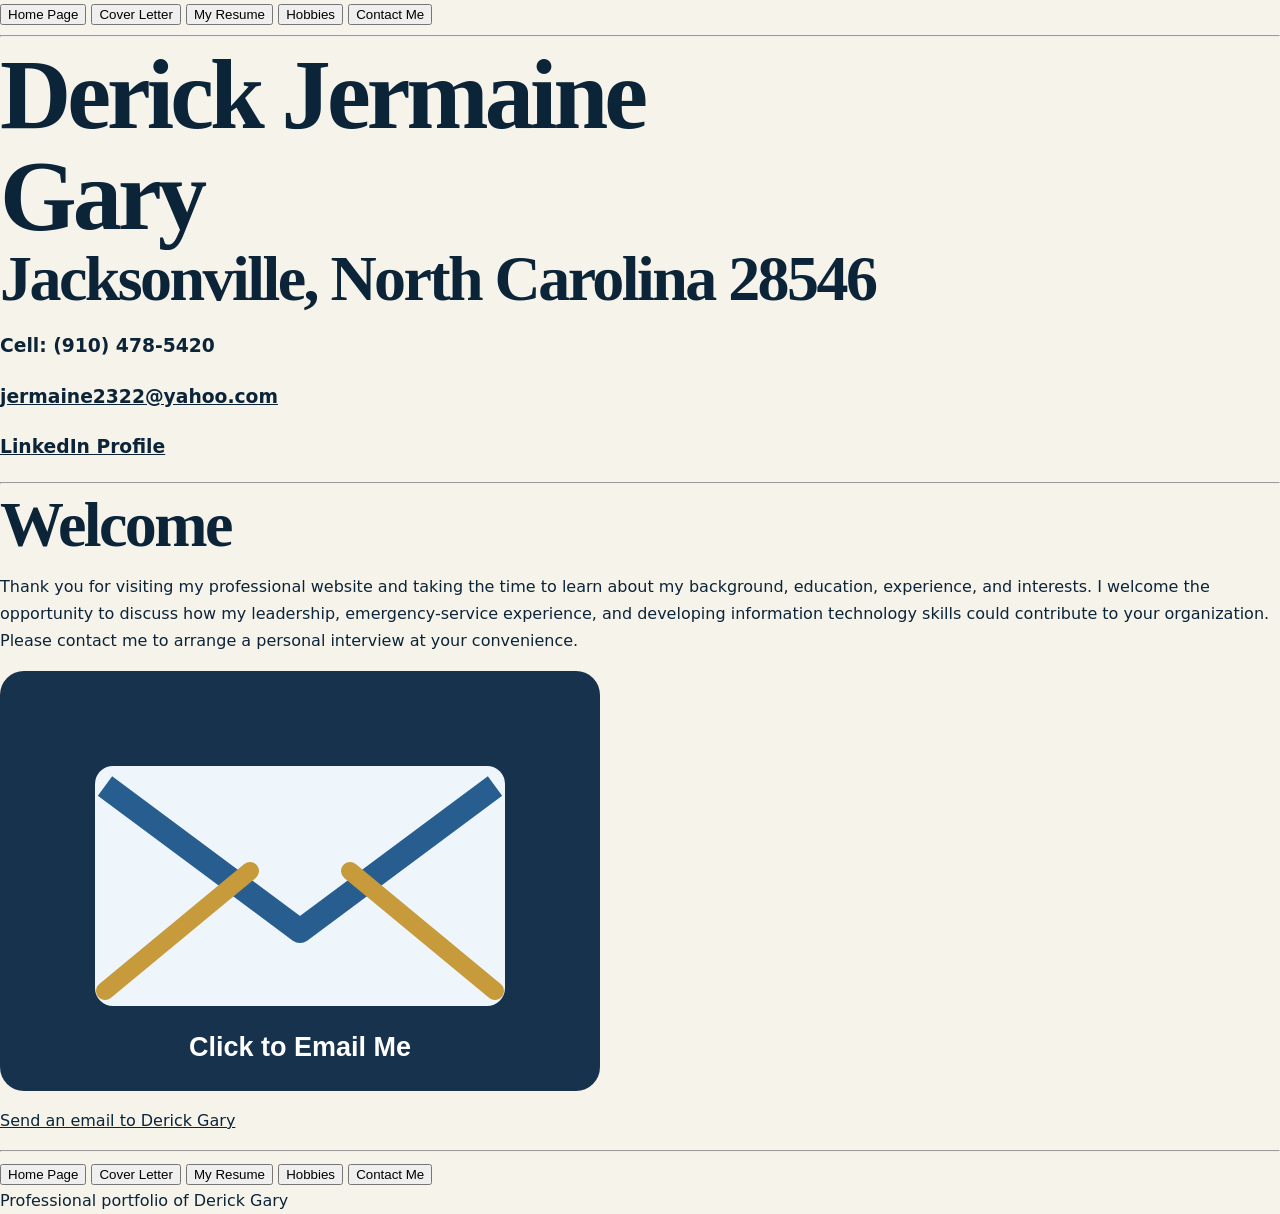
<file: Contact.html>
<!DOCTYPE html>
<html lang="en">
<head>
  <meta charset="UTF-8">
  <meta name="viewport" content="width=device-width, initial-scale=1.0">
  <title>Contact - Derick Gary</title>
  <link rel="stylesheet" href="style.css">
</head>
<body>
<div class="page-shell">
<div class="navigation">
<button onclick="document.location = 'index.html'">Home Page</button>
<button onclick="document.location = 'Cover.html'">Cover Letter</button>
<button onclick="document.location = 'Resume.html'">My Resume</button>
<button onclick="document.location = 'Hobby.html'">Hobbies</button>
<button onclick="document.location = 'Contact.html'">Contact Me</button>
</div>
<hr>
<main class="content">
  <div class="profile-header">
    <h1>Derick Jermaine Gary</h1>
    <h2>Jacksonville, North Carolina 28546</h2>
    <h3>Cell: (910) 478-5420</h3>
    <h3><a href="mailto:jermaine2322@yahoo.com">jermaine2322@yahoo.com</a></h3>
    <h3><a href="https://www.linkedin.com/in/derick-gary-855312196" target="_blank" rel="noopener">LinkedIn Profile</a></h3>
  </div>
  <hr>
  <section class="section-card">
    <h2>Welcome</h2>
    <p>Thank you for visiting my professional website and taking the time to learn about my background, education, experience, and interests. I welcome the opportunity to discuss how my leadership, emergency-service experience, and developing information technology skills could contribute to your organization. Please contact me to arrange a personal interview at your convenience.</p>
  </section>
  <div class="contact-link">
    <a href="mailto:jermaine2322@yahoo.com?subject=Interview%20Opportunity%20for%20Derick%20Gary">
      <img class="contact-image" src="email.svg" alt="Click this image to send Derick Gary an email">
    </a>
    <p><a href="mailto:jermaine2322@yahoo.com?subject=Interview%20Opportunity%20for%20Derick%20Gary">Send an email to Derick Gary</a></p>
  </div>
</main>
<hr>
<div class="navigation">
<button onclick="document.location = 'index.html'">Home Page</button>
<button onclick="document.location = 'Cover.html'">Cover Letter</button>
<button onclick="document.location = 'Resume.html'">My Resume</button>
<button onclick="document.location = 'Hobby.html'">Hobbies</button>
<button onclick="document.location = 'Contact.html'">Contact Me</button>
</div>
<div class="footer-note">Professional portfolio of Derick Gary</div>
</div>
</body>
</html>
</file>
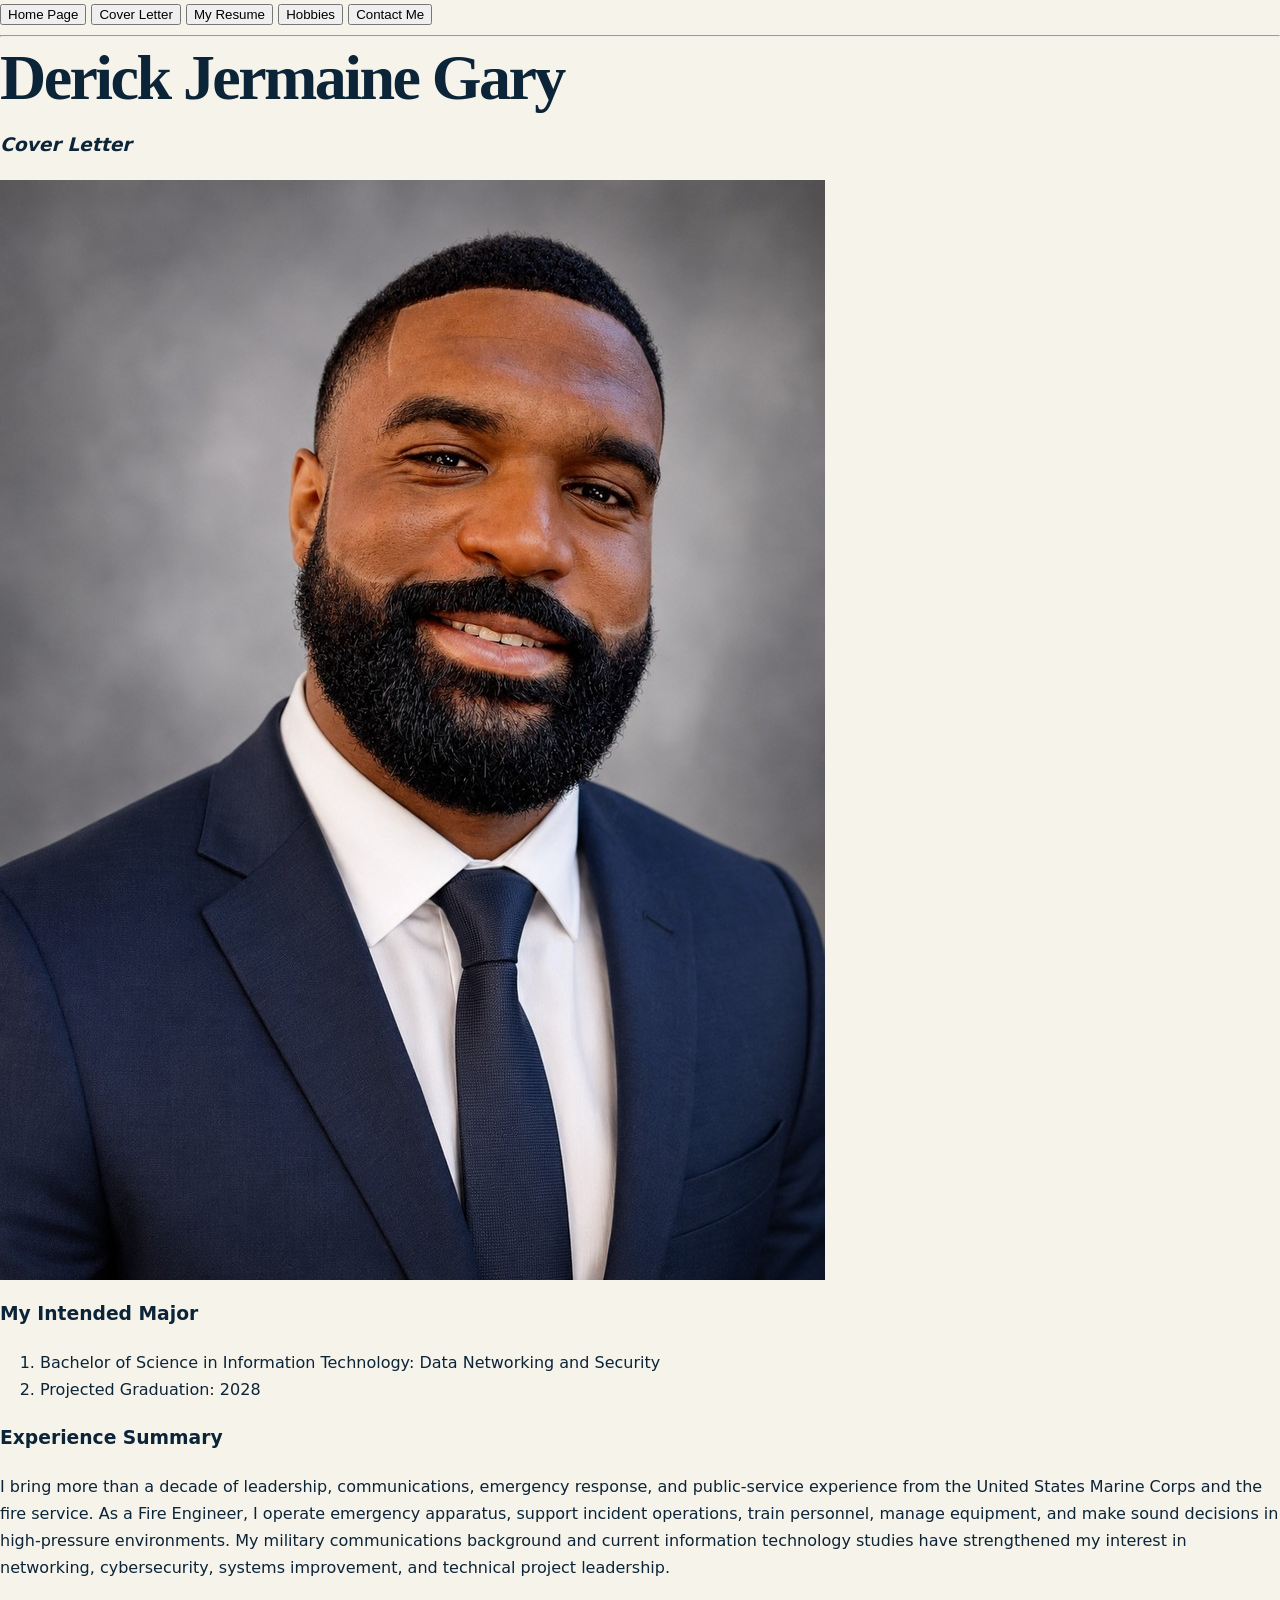
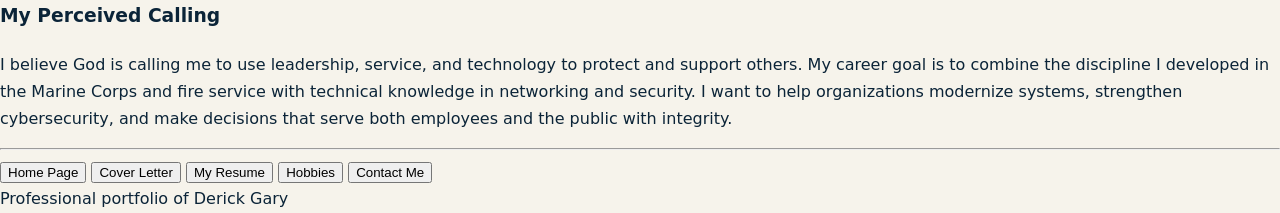
<file: Cover.html>
<!DOCTYPE html>
<html lang="en">
<head>
  <meta charset="UTF-8">
  <meta name="viewport" content="width=device-width, initial-scale=1.0">
  <title>Cover Letter - Derick Gary</title>
  <link rel="stylesheet" href="style.css">
</head>
<body>
<div class="page-shell">
<div class="navigation">
<button onclick="document.location = 'index.html'">Home Page</button>
<button onclick="document.location = 'Cover.html'">Cover Letter</button>
<button onclick="document.location = 'Resume.html'">My Resume</button>
<button onclick="document.location = 'Hobby.html'">Hobbies</button>
<button onclick="document.location = 'Contact.html'">Contact Me</button>
</div>
<hr>
<main class="content">
  <div class="profile-header">
    <h2>Derick Jermaine Gary</h2>
    <h3><em>Cover Letter</em></h3>
    <img class="profile-image" src="derick_gary_headshot.jpg" alt="Professional headshot of Derick Gary">
  </div>

  <section class="section-card">
    <h3>My Intended Major</h3>
    <ol>
      <li>Bachelor of Science in Information Technology: Data Networking and Security</li>
      <li>Projected Graduation: 2028</li>
    </ol>
  </section>

  <section class="section-card">
    <h3>Experience Summary</h3>
    <p>I bring more than a decade of leadership, communications, emergency response, and public-service experience from the United States Marine Corps and the fire service. As a Fire Engineer, I operate emergency apparatus, support incident operations, train personnel, manage equipment, and make sound decisions in high-pressure environments. My military communications background and current information technology studies have strengthened my interest in networking, cybersecurity, systems improvement, and technical project leadership.</p>
  </section>

  <section class="section-card">
    <h3>My Perceived Calling</h3>
    <p>I believe God is calling me to use leadership, service, and technology to protect and support others. My career goal is to combine the discipline I developed in the Marine Corps and fire service with technical knowledge in networking and security. I want to help organizations modernize systems, strengthen cybersecurity, and make decisions that serve both employees and the public with integrity.</p>
  </section>
</main>
<hr>
<div class="navigation">
<button onclick="document.location = 'index.html'">Home Page</button>
<button onclick="document.location = 'Cover.html'">Cover Letter</button>
<button onclick="document.location = 'Resume.html'">My Resume</button>
<button onclick="document.location = 'Hobby.html'">Hobbies</button>
<button onclick="document.location = 'Contact.html'">Contact Me</button>
</div>
<div class="footer-note">Professional portfolio of Derick Gary</div>
</div>
</body>
</html>
</file>
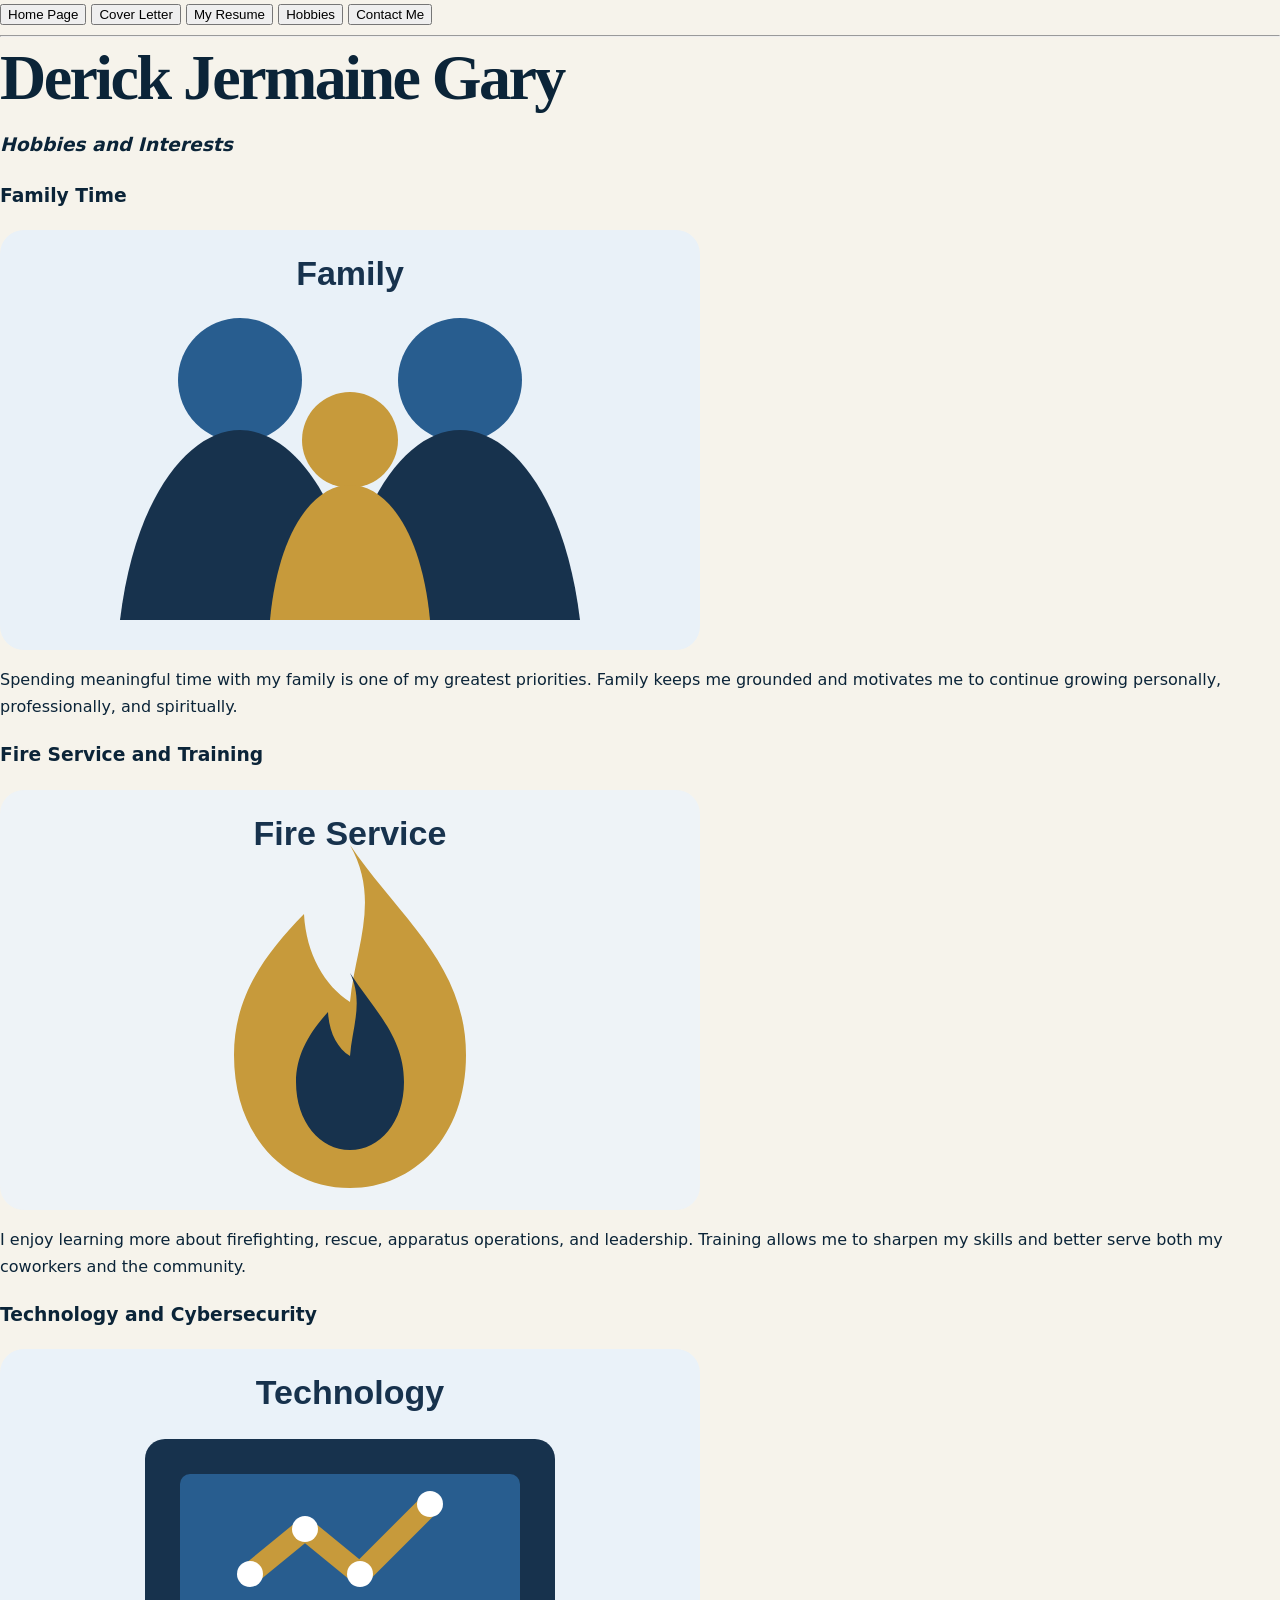
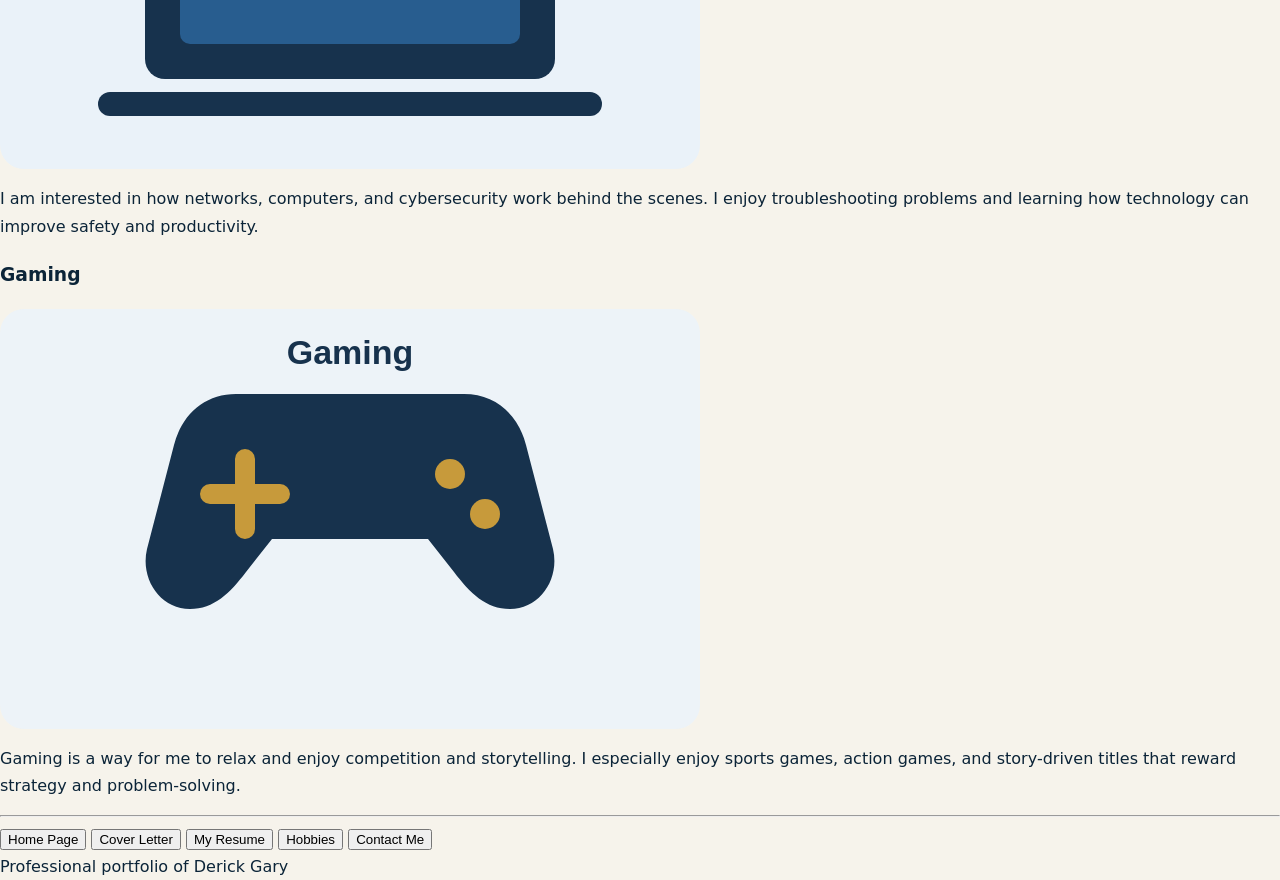
<file: Hobby.html>
<!DOCTYPE html>
<html lang="en">
<head>
  <meta charset="UTF-8">
  <meta name="viewport" content="width=device-width, initial-scale=1.0">
  <title>My Hobbies - Derick Gary</title>
  <link rel="stylesheet" href="style.css">
</head>
<body>
<div class="page-shell">
<div class="navigation">
<button onclick="document.location = 'index.html'">Home Page</button>
<button onclick="document.location = 'Cover.html'">Cover Letter</button>
<button onclick="document.location = 'Resume.html'">My Resume</button>
<button onclick="document.location = 'Hobby.html'">Hobbies</button>
<button onclick="document.location = 'Contact.html'">Contact Me</button>
</div>
<hr>
<main class="content">
  <div class="profile-header">
    <h2>Derick Jermaine Gary</h2>
    <h3><em>Hobbies and Interests</em></h3>
  </div>

  <div class="hobby-grid">
    <section class="hobby-card">
      <h3>Family Time</h3>
      <img class="hobby-image" src="hobby_family.svg" alt="Family illustration">
      <p>Spending meaningful time with my family is one of my greatest priorities. Family keeps me grounded and motivates me to continue growing personally, professionally, and spiritually.</p>
    </section>

    <section class="hobby-card">
      <h3>Fire Service and Training</h3>
      <img class="hobby-image" src="hobby_fire.svg" alt="Fire service illustration">
      <p>I enjoy learning more about firefighting, rescue, apparatus operations, and leadership. Training allows me to sharpen my skills and better serve both my coworkers and the community.</p>
    </section>

    <section class="hobby-card">
      <h3>Technology and Cybersecurity</h3>
      <img class="hobby-image" src="hobby_tech.svg" alt="Technology and networking illustration">
      <p>I am interested in how networks, computers, and cybersecurity work behind the scenes. I enjoy troubleshooting problems and learning how technology can improve safety and productivity.</p>
    </section>

    <section class="hobby-card">
      <h3>Gaming</h3>
      <img class="hobby-image" src="hobby_gaming.svg" alt="Video game controller illustration">
      <p>Gaming is a way for me to relax and enjoy competition and storytelling. I especially enjoy sports games, action games, and story-driven titles that reward strategy and problem-solving.</p>
    </section>
  </div>
</main>
<hr>
<div class="navigation">
<button onclick="document.location = 'index.html'">Home Page</button>
<button onclick="document.location = 'Cover.html'">Cover Letter</button>
<button onclick="document.location = 'Resume.html'">My Resume</button>
<button onclick="document.location = 'Hobby.html'">Hobbies</button>
<button onclick="document.location = 'Contact.html'">Contact Me</button>
</div>
<div class="footer-note">Professional portfolio of Derick Gary</div>
</div>
</body>
</html>
</file>
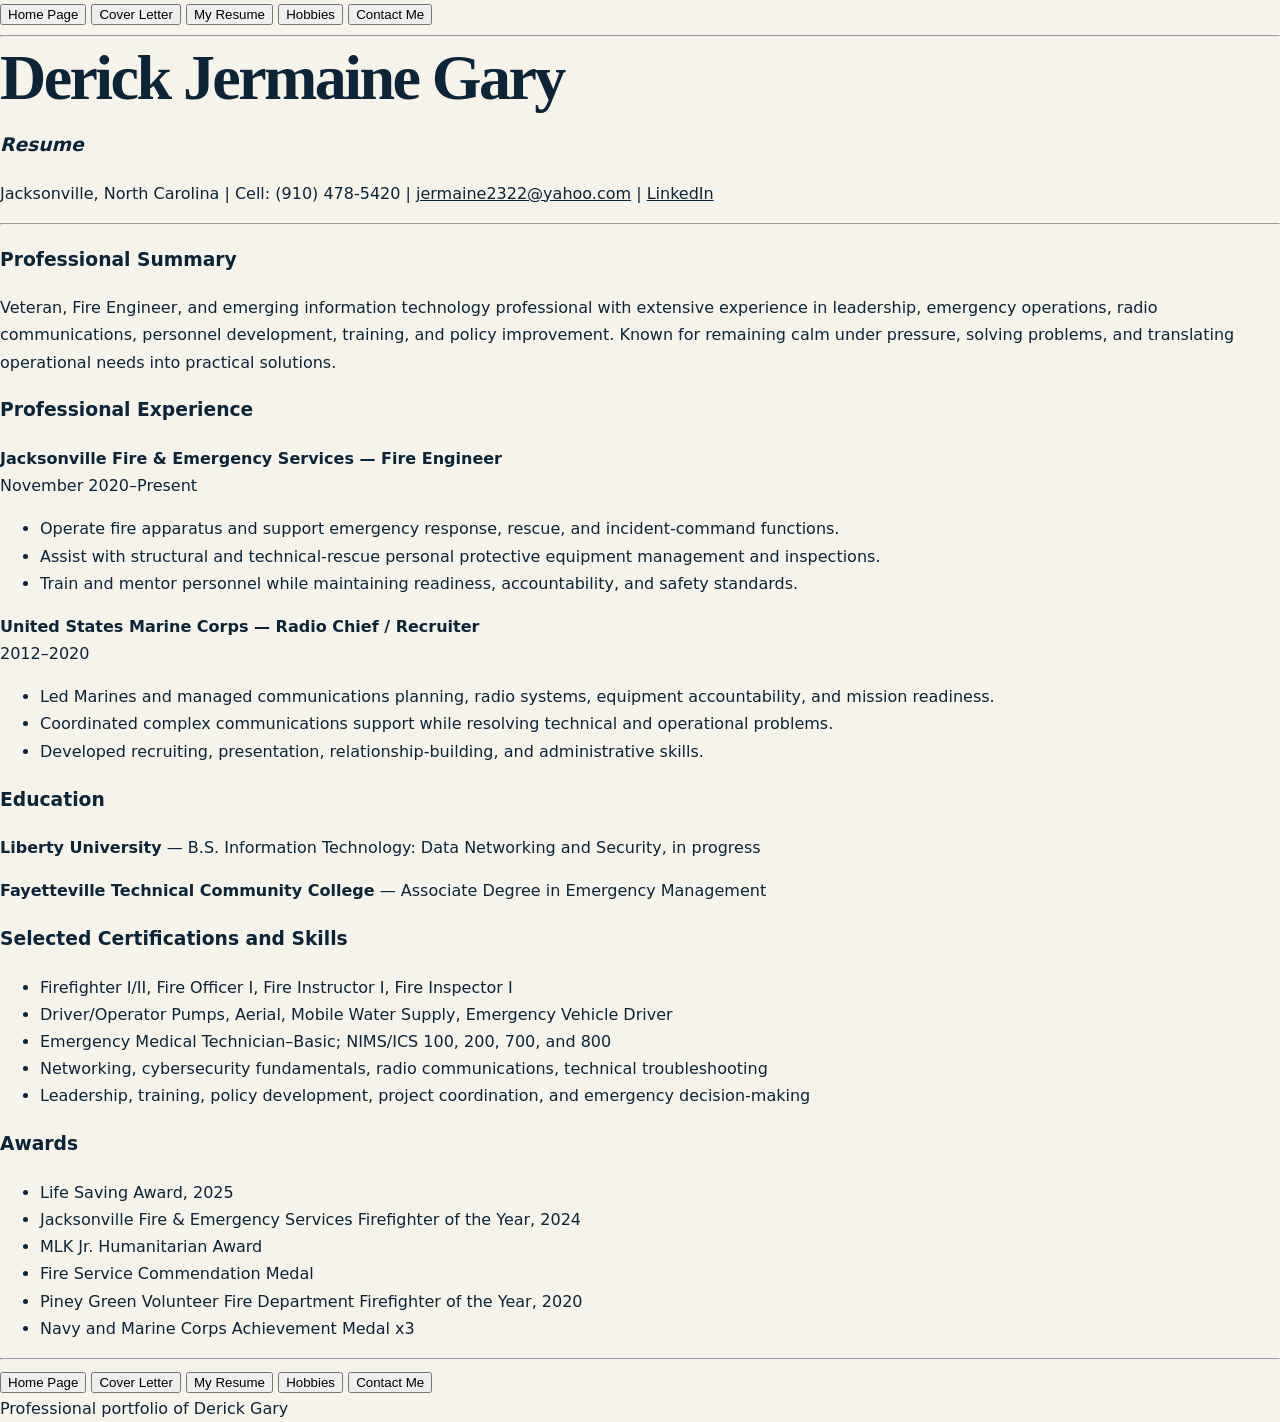
<file: Resume.html>
<!DOCTYPE html>
<html lang="en">
<head>
  <meta charset="UTF-8">
  <meta name="viewport" content="width=device-width, initial-scale=1.0">
  <title>My Resume - Derick Gary</title>
  <link rel="stylesheet" href="style.css">
</head>
<body>
<div class="page-shell">
<div class="navigation">
<button onclick="document.location = 'index.html'">Home Page</button>
<button onclick="document.location = 'Cover.html'">Cover Letter</button>
<button onclick="document.location = 'Resume.html'">My Resume</button>
<button onclick="document.location = 'Hobby.html'">Hobbies</button>
<button onclick="document.location = 'Contact.html'">Contact Me</button>
</div>
<hr>
<main class="content">
  <div class="resume-header">
    <h2>Derick Jermaine Gary</h2>
    <h3><em>Resume</em></h3>
    <p>Jacksonville, North Carolina | Cell: (910) 478-5420 | <a href="mailto:jermaine2322@yahoo.com">jermaine2322@yahoo.com</a> | <a href="https://www.linkedin.com/in/derick-gary-855312196" target="_blank" rel="noopener">LinkedIn</a></p>
  </div>
  <hr>

  <section class="resume-section">
    <h3>Professional Summary</h3>
    <p>Veteran, Fire Engineer, and emerging information technology professional with extensive experience in leadership, emergency operations, radio communications, personnel development, training, and policy improvement. Known for remaining calm under pressure, solving problems, and translating operational needs into practical solutions.</p>
  </section>

  <section class="resume-section">
    <h3>Professional Experience</h3>
    <div class="resume-item">
      <strong>Jacksonville Fire &amp; Emergency Services — Fire Engineer</strong><br>
      November 2020–Present
      <ul>
        <li>Operate fire apparatus and support emergency response, rescue, and incident-command functions.</li>
        <li>Assist with structural and technical-rescue personal protective equipment management and inspections.</li>
        <li>Train and mentor personnel while maintaining readiness, accountability, and safety standards.</li>
      </ul>
    </div>
    <div class="resume-item">
      <strong>United States Marine Corps — Radio Chief / Recruiter</strong><br>
      2012–2020
      <ul>
        <li>Led Marines and managed communications planning, radio systems, equipment accountability, and mission readiness.</li>
        <li>Coordinated complex communications support while resolving technical and operational problems.</li>
        <li>Developed recruiting, presentation, relationship-building, and administrative skills.</li>
      </ul>
    </div>
  </section>

  <section class="resume-section">
    <h3>Education</h3>
    <p><strong>Liberty University</strong> — B.S. Information Technology: Data Networking and Security, in progress</p>
    <p><strong>Fayetteville Technical Community College</strong> — Associate Degree in Emergency Management</p>
  </section>

  <section class="resume-section">
    <h3>Selected Certifications and Skills</h3>
    <ul>
      <li>Firefighter I/II, Fire Officer I, Fire Instructor I, Fire Inspector I</li>
      <li>Driver/Operator Pumps, Aerial, Mobile Water Supply, Emergency Vehicle Driver</li>
      <li>Emergency Medical Technician–Basic; NIMS/ICS 100, 200, 700, and 800</li>
      <li>Networking, cybersecurity fundamentals, radio communications, technical troubleshooting</li>
      <li>Leadership, training, policy development, project coordination, and emergency decision-making</li>
    </ul>
  </section>

  <section class="resume-section">
    <h3>Awards</h3>
    <ul>
      <li>Life Saving Award, 2025</li>
      <li>Jacksonville Fire &amp; Emergency Services Firefighter of the Year, 2024</li>
      <li>MLK Jr. Humanitarian Award</li>
      <li>Fire Service Commendation Medal</li>
      <li>Piney Green Volunteer Fire Department Firefighter of the Year, 2020</li>
      <li>Navy and Marine Corps Achievement Medal x3</li>
    </ul>
  </section>
</main>
<hr>
<div class="navigation">
<button onclick="document.location = 'index.html'">Home Page</button>
<button onclick="document.location = 'Cover.html'">Cover Letter</button>
<button onclick="document.location = 'Resume.html'">My Resume</button>
<button onclick="document.location = 'Hobby.html'">Hobbies</button>
<button onclick="document.location = 'Contact.html'">Contact Me</button>
</div>
<div class="footer-note">Professional portfolio of Derick Gary</div>
</div>
</body>
</html>
</file>
<file: style.css>
:root {
  --ink: #0b2438;
  --ink-soft: #17384f;
  --paper: #f6f3eb;
  --white: #fffdf8;
  --gold: #f0b45b;
  --gold-deep: #bc792e;
  --sky: #dbeaf0;
  --line: rgba(11, 36, 56, .17);
  --serif: "Source Serif 4", Georgia, serif;
  --sans: "Manrope", system-ui, sans-serif;
}

* { box-sizing: border-box; }
html { scroll-behavior: smooth; }
body { margin: 0; background: var(--paper); color: var(--ink); font: 16px/1.7 var(--sans); }
a { color: inherit; }
img { display: block; max-width: 100%; }
.section-wrap { width: min(1160px, calc(100% - 48px)); margin-inline: auto; }

.site-header { position: sticky; z-index: 20; top: 0; display: grid; grid-template-columns: 1fr auto 1fr; align-items: center; padding: 16px max(24px, calc((100vw - 1160px) / 2)); border-bottom: 1px solid var(--line); background: rgba(246, 243, 235, .92); backdrop-filter: blur(12px); }
.brand { display: grid; width: 46px; height: 46px; place-items: center; border-radius: 50%; background: var(--ink); color: var(--gold); font-weight: 800; text-decoration: none; }
nav { display: flex; gap: 30px; }
nav a, .header-link { font-size: .84rem; font-weight: 700; text-decoration: none; }
nav a:hover, .header-link:hover { color: var(--gold-deep); }
.header-link { justify-self: end; padding-bottom: 2px; border-bottom: 2px solid var(--gold-deep); }

.hero { display: grid; grid-template-columns: minmax(0, 1.3fr) minmax(280px, .7fr); gap: clamp(48px, 8vw, 110px); align-items: center; min-height: 760px; padding-block: 84px; }
.eyebrow, .section-number { margin: 0 0 22px; color: var(--gold-deep); font-size: .75rem; font-weight: 800; letter-spacing: .16em; text-transform: uppercase; }
h1, h2 { margin: 0; font-family: var(--serif); font-weight: 600; letter-spacing: -.04em; line-height: 1.02; }
h1 { max-width: 780px; font-size: clamp(3.8rem, 7.7vw, 7rem); }
h1 span { color: var(--gold-deep); }
.hero-intro { max-width: 710px; margin: 32px 0; color: var(--ink-soft); font-size: clamp(1.08rem, 1.5vw, 1.28rem); line-height: 1.75; }
.actions { display: flex; flex-wrap: wrap; gap: 12px; }
.button { display: inline-flex; min-height: 50px; align-items: center; justify-content: center; gap: 8px; padding: 12px 20px; border: 1px solid var(--ink); font-size: .88rem; font-weight: 800; text-decoration: none; transition: transform .2s ease, background .2s ease; }
.button:hover { transform: translateY(-2px); }
.button.primary { background: var(--ink); color: var(--white); }
.button.primary:hover { background: var(--ink-soft); }
.button.secondary { background: transparent; }
.quick-facts { display: grid; grid-template-columns: repeat(3, 1fr); gap: 18px; margin: 58px 0 0; padding: 30px 0 0; border-top: 1px solid var(--line); list-style: none; }
.quick-facts li { display: flex; flex-direction: column; gap: 2px; }
.quick-facts strong { font-size: 1rem; }
.quick-facts span { color: #496171; font-size: .78rem; line-height: 1.45; }
.portrait-wrap { position: relative; }
.portrait-frame { position: relative; overflow: hidden; border-radius: 220px 220px 18px 18px; background: var(--sky); box-shadow: 22px 24px 0 var(--gold); }
.portrait-frame img { width: 100%; aspect-ratio: 4 / 5; object-fit: cover; object-position: center 20%; }
.portrait-note { margin: 42px 0 0 24px; font-size: .82rem; font-weight: 700; line-height: 1.7; }

.statement { padding-block: 100px; background: var(--white); border-block: 1px solid var(--line); }
.statement-grid, .skyward-grid { display: grid; grid-template-columns: 1fr 2.4fr; gap: 70px; }
h2 { font-size: clamp(2.5rem, 5vw, 4.8rem); }
.statement h2 { max-width: 820px; }
.statement p:last-child { max-width: 760px; margin: 34px 0 0; color: #3d5667; font-size: 1.08rem; }

.section-block { padding-block: 120px; }
.section-heading { display: grid; grid-template-columns: 1fr 2.4fr; gap: 70px; margin-bottom: 64px; }
.timeline { border-top: 1px solid var(--line); }
.timeline-item { display: grid; grid-template-columns: 1fr 2.4fr; gap: 70px; padding: 44px 0; border-bottom: 1px solid var(--line); }
.timeline-meta { display: flex; flex-direction: column; color: #5d707d; font-size: .78rem; font-weight: 700; }
.timeline-body h3, .skill-grid h3, .info-panel h3 { margin: 0; font-size: 1.22rem; }
.organization { margin: 4px 0 20px; color: var(--gold-deep); font-size: .88rem; font-weight: 800; }
.timeline-body ul { margin: 0; padding-left: 20px; color: #3d5667; }
.timeline-body li + li { margin-top: 8px; }

.skills-section { padding-block: 120px; background: var(--ink); color: var(--white); }
.section-heading.light .section-number { color: var(--gold); }
.skill-grid { display: grid; grid-template-columns: repeat(3, 1fr); border-top: 1px solid rgba(255,255,255,.2); border-left: 1px solid rgba(255,255,255,.2); }
.skill-grid article { min-height: 260px; padding: 30px; border-right: 1px solid rgba(255,255,255,.2); border-bottom: 1px solid rgba(255,255,255,.2); }
.skill-grid article > span { color: var(--gold); font-size: .72rem; font-weight: 800; }
.skill-grid h3 { margin-top: 42px; }
.skill-grid p { color: #c8d4db; font-size: .9rem; }

.two-column { display: grid; grid-template-columns: 1fr 1fr; gap: 24px; }
.info-panel { padding: 40px; border: 1px solid var(--line); background: var(--white); }
.info-panel h3 { margin-bottom: 28px; color: var(--gold-deep); }
.info-item { display: flex; flex-direction: column; padding: 20px 0; border-top: 1px solid var(--line); }
.info-item span { margin-top: 4px; color: #536977; font-size: .86rem; }

.skyward-section { padding-block: 120px; background: var(--sky); }
.letter { max-width: 780px; }
.letter p { margin: 0 0 22px; color: #294659; font-size: 1.03rem; }
.letter .signature { margin-top: 38px; color: var(--ink); font: 600 2rem var(--serif); }
.contact-section { padding-block: 120px; text-align: center; }
.contact-section h2 { max-width: 850px; margin-inline: auto; }
.contact-section .actions { margin-top: 36px; }
.centered { justify-content: center; }
footer { display: flex; justify-content: space-between; padding: 28px max(24px, calc((100vw - 1160px) / 2)); background: var(--ink); color: #c8d4db; font-size: .8rem; }
footer p { margin: 0; }

@media (max-width: 820px) {
  .site-header { grid-template-columns: auto 1fr; }
  nav { display: none; }
  .header-link { grid-column: 2; }
  .hero { grid-template-columns: 1fr; min-height: auto; padding-block: 64px 90px; }
  .hero-copy { display: contents; }
  .eyebrow { order: 1; }
  h1 { order: 2; font-size: clamp(3.2rem, 15vw, 5.3rem); }
  .hero-intro { order: 3; }
  .actions { order: 4; }
  .portrait-wrap { order: 5; max-width: 430px; margin: 24px auto 0; }
  .quick-facts { order: 6; }
  .statement-grid, .section-heading, .timeline-item, .skyward-grid { grid-template-columns: 1fr; gap: 18px; }
  .skill-grid { grid-template-columns: 1fr 1fr; }
  .section-heading { margin-bottom: 42px; }
}

@media (max-width: 560px) {
  .section-wrap { width: min(100% - 30px, 1160px); }
  .site-header { padding-inline: 15px; }
  .quick-facts, .two-column, .skill-grid { grid-template-columns: 1fr; }
  .quick-facts { gap: 16px; }
  .quick-facts li { padding-bottom: 12px; border-bottom: 1px solid var(--line); }
  .statement, .section-block, .skills-section, .skyward-section, .contact-section { padding-block: 80px; }
  .skill-grid { border-left: 0; }
  .skill-grid article { min-height: 0; border-left: 1px solid rgba(255,255,255,.2); }
  .info-panel { padding: 28px 22px; }
  footer { flex-direction: column; gap: 6px; }
}

@media (prefers-reduced-motion: reduce) {
  html { scroll-behavior: auto; }
  *, *::before, *::after { transition-duration: .01ms !important; }
}
</file>
